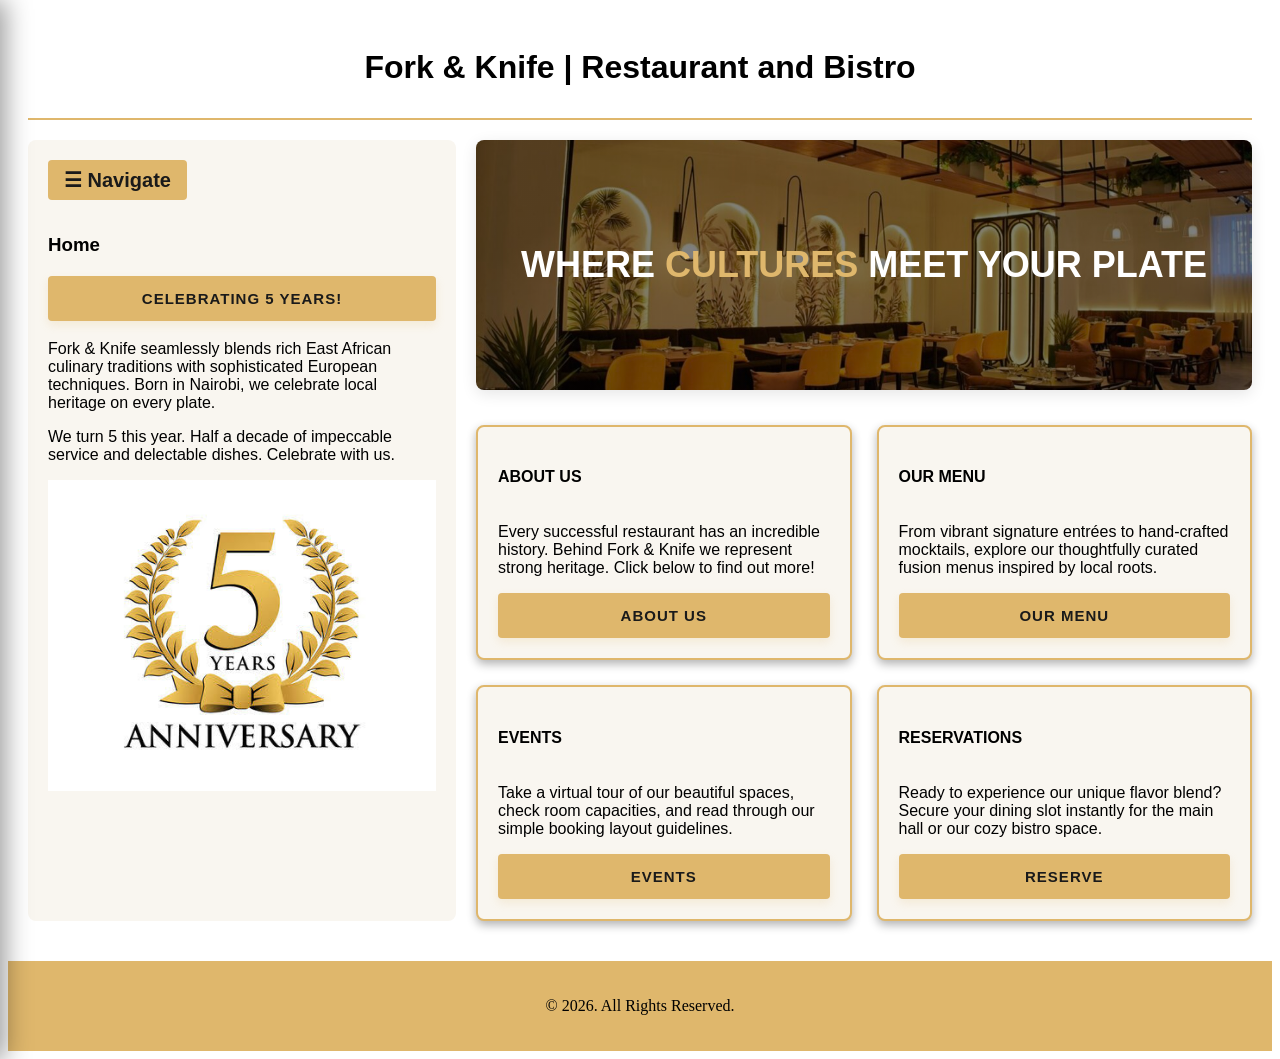
<file: index.html>
<!DOCTYPE html>
<html lang="en">
<head>
    <meta charset="UTF-8">
    <meta name="viewport" content="width=device-width, initial-scale=1.0">
    <title>Fork & Knife</title>
    <link rel="stylesheet" href="style.css">
</head>
<body>
    <div class="page-wrap">
        <div class="header">
            <h1>Fork & Knife | Restaurant and Bistro</h1>
        </div>

        <div class="sidebar">
            <input type="checkbox" id="nav-toggle" class="nav-toggle">
            
            <label for="nav-toggle" class="menu-toggle-btn">&#9776; Navigate </label> 
             <nav class="nav">
                <label for="nav-toggle" class="menu-close-btn">&times;</label>
                <ul>
                    <li><a href="index.html">Home</a></li>
                    <li><a href="about.html">About Us</a></li>
                    <li><a href="contact.html">Contact Us</a></li>
                    <li><a href="menu.html">Our Menu</a></li>
                    <li><a href="events.html">Events</a></li>
                    <li><a href="reservations.html">Reservations</a></li>
                    <li><a href="gallery.html">Gallery</a></li>
                    
                </ul>
            </nav>
            <h3>Home</h3>
            <h4 class="title">Celebrating 5 Years!</h4>
            <p>Fork & Knife seamlessly blends rich East African culinary 
            traditions with sophisticated European techniques. 
            Born in Nairobi, we celebrate local heritage on every plate.</p>
            <p>We turn 5 this year. Half a decade of impeccable service and delectable
            dishes. Celebrate with us.
            </p>
        <div class="age">
        <img src="images/age.jpg">
        </div>
    
 
        </div>
        
        <div class="main_content">
            <section class="banner">
                <div class="banner-cont">
                <h2>Where <span style="color: #dfb76c;">CULTURES</span> meet your plate</h2>
            </div>
            </section>

        <div class="grid">
           <div class="about">
            <h4>ABOUT US</h4>
            <p>Every successful restaurant has an incredible history. Behind Fork & Knife we 
                represent strong heritage. Click below to find out more!</p>
            <button class="about-btn">About Us</button>
            <script>
               const aboutButton= document.querySelector('.about-btn');
               aboutButton.addEventListener('click' , function(){
               window.location.href="about.html"; 
               });
               
             </script>
           </div>

           <div class="menu">
            <h4>OUR MENU</h4>
            <p>From vibrant signature entrées to hand-crafted mocktails, explore 
                our thoughtfully curated fusion menus inspired by local roots.</p>
            <button class="menu-btn">Our Menu</button>
            <script>
                const menuButton= document.querySelector('.menu-btn');
               menuButton.addEventListener('click' , function(){
               window.location.href="menu.html"; 
               });
            </script>
           </div>

           <div class="event">
            <h4>EVENTS</h4>
            <p>Take a virtual tour of our beautiful spaces, check room 
                capacities, and read through our simple booking layout guidelines.</p>
            <button class="event-btn">Events</button>
            <script>
                const eventButton= document.querySelector('.event-btn');
                eventButton.addEventListener('click', function(){
                    window.location.href="events.html";
                });
            </script>
           </div>

           <div class="reserve">
            <h4>RESERVATIONS</h4>
            <p>Ready to experience our unique flavor blend? Secure your dining slot
             instantly for the main hall or our cozy bistro space.</p>
            <button class="reserve-btn">Reserve</button>
             <script>
               const reserveButton= document.querySelector('.reserve-btn');
               reserveButton.addEventListener('click' , function(){
               window.location.href="reservations.html"; 
               });
               
             </script>
           </div>





        </div>


        </div>


       
    </div>
    <footer class="footer">
      <p>&copy; 2026. All Rights Reserved.</p>
    </footer>
</body>
</html>
</file>
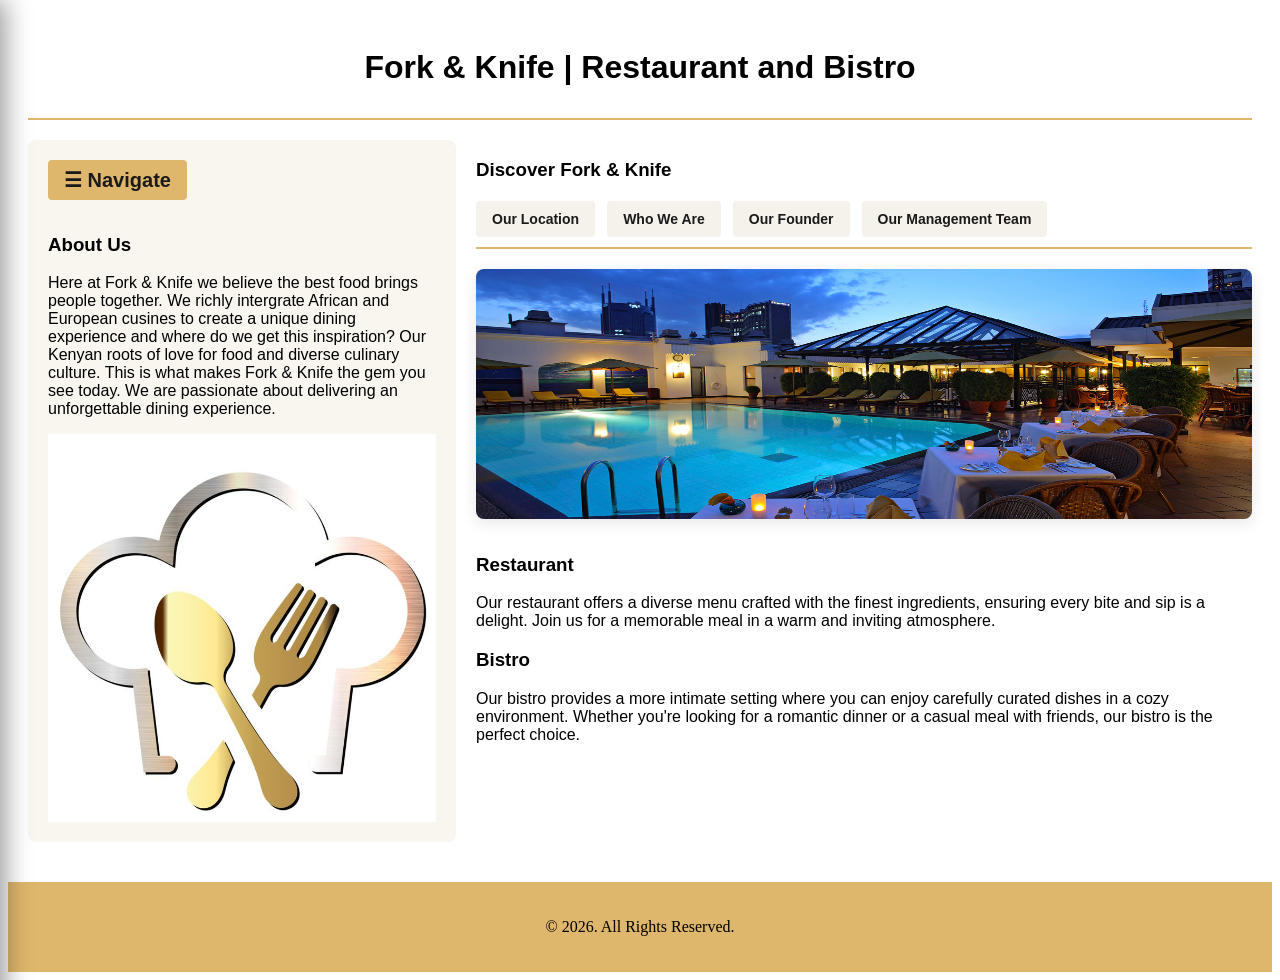
<file: about.html>
<!DOCTYPE html>
<html lang="en">
    <head>
        <meta charset="UTF-8">
        <meta name="viewport" content="width=device-width, initial-scale=1.0">
        <title>About Us</title>
        <link rel="stylesheet" href="style.css">
    </head>
    <body>
<div class="page-wrap">
     <div class="header">
            <h1>Fork & Knife | Restaurant and Bistro</h1>
        </div>
   <div class="sidebar-about">
    <input type="checkbox" id="nav-toggle" class="nav-toggle">
    <label for="nav-toggle" class="menu-toggle-btn">&#9776; Navigate </label> 
    <nav class="nav">
                <label for="nav-toggle" class="menu-close-btn">&times;</label>
                <ul>
                    <li><a href="index.html">Home</a></li>
                    <li><a href="about.html">About Us</a></li>
                    <li><a href="contact.html">Contact Us</a></li>
                    <li><a href="menu.html">Our Menu</a></li>
                    <li><a href="events.html">Events</a></li>
                    <li><a href="reservations.html">Reservations</a></li>
                    <li><a href="gallery.html">Gallery</a></li>
                </ul>
            </nav>
            <h3>About Us</h3>
            <p>Here at Fork & Knife we believe the best food brings people together. We richly intergrate
                African and European cusines to create a unique dining experience and where do we get this inspiration?
                Our Kenyan roots of love for food and diverse culinary culture. This is what makes Fork & Knife
                the gem you see today. We are passionate about delivering an unforgettable dining experience.
            </p>
            <div class="logo">
            <img src="images/Download RESTAURANT LOGO 4 for free.jpg">
            </div>

          </div>



        <div class="main-content">
            <h3>Discover Fork & Knife</h3>
            <input type="radio" id="tab-geo" name="about-tabs">
            <input type="radio" id="tab-us" name="about-tabs">
            <input type="radio" id="tab-founder" name="about-tabs">
            <input type="radio" id="tab-management" name="about-tabs">
            
        <div class="tab-menus">
            <label for="tab-geo">Our Location</label>
            <label for="tab-us">Who We Are</label>
            <label for="tab-founder">Our Founder</label>
            <label for="tab-management">Our Management Team</label>
        </div>

        <div class="tab-contents">
            <div class="tab-content" id="content-geo">
                <p>Fork & Knife is located in the heart of downtown, making it easily
                     accessible for both locals and tourists.We are located in Westlands, Nairobi.</p>
            </div>
            <div class="tab-content" id="content-us">
                <p>We are a passionate team of food enthusiasts dedicated to providing
                     an exceptional dining experience. Our mission is to create a welcoming
                      atmosphere where guests can enjoy delicious meals made from the freshest ingredients.</p>
            </div>
            <div class="tab-content" id="content-founder">
                <p>Our founder, J.Mathaai, has over 20 years of experience in the culinary
                industry. With a background in fine dining and a love for innovative cuisine, 
                 he has created a unique menu that combines classic flavors with modern twists.</p>
            </div>
            <div class="tab-content" id="content-management">
                <p>Our management team consists of experienced professionals who are committed to
                     ensuring that every aspect of our restaurant runs smoothly. From our head chef 
                     to our front-of-house staff, we work together to provide an unforgettable dining
                      experience for our guests.</p>
                      <div class="management-team">

                      </div>
            </div>
            
         </div>
         <div class="descriptions">
            <img src="images/pool.jpg">
             <h3>Restaurant</h3>
            <p>Our restaurant offers
                 a diverse menu crafted with the finest ingredients, ensuring
               every bite and sip is a delight. Join us for a memorable meal in a warm and inviting atmosphere.</p>
            
               
            <h3>Bistro</h3>
            <p>Our bistro provides a more intimate 
                setting where you can enjoy carefully curated dishes in a cozy environment.
                Whether you're looking for a romantic dinner or a casual meal with friends, our bistro is the perfect choice.</p>
            </p>  
         </div>

   </div>
</div>
<footer class="footer">
      <p>&copy; 2026. All Rights Reserved.</p>
    </footer>

    </body>
</html>
</file>
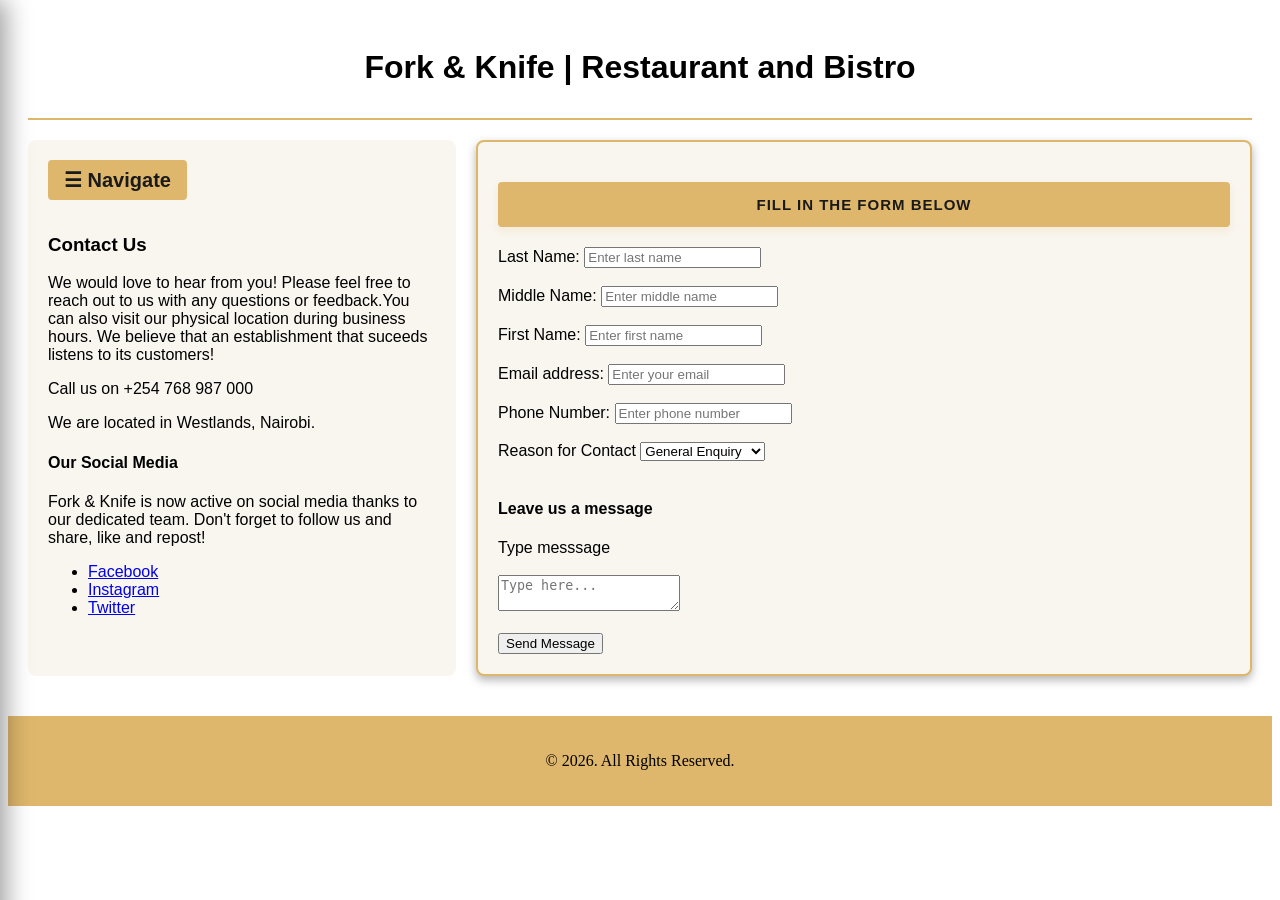
<file: contact.html>
<!DOCTYPE html>
<html lang="en">
    <head>
        <meta charset="UTF-8">
        <meta name="viewport" content="width=device-width, initial-scale=1.0">
        <title>Contact Us</title>
        <link rel="stylesheet" href="style.css">
    </head>
    <body>
        <div class="page-wrap">
            <div class="header">
                <h1>Fork & Knife | Restaurant and Bistro</h1>
            </div>

            <div class="sidebar">
                <input type="checkbox" id="nav-toggle" class="nav-toggle">
                <label for="nav-toggle" class="menu-toggle-btn">&#9776; Navigate </label> 
                <nav class="nav">
                <label for="nav-toggle" class="menu-close-btn">&times;</label>
                <ul>
                    <li><a href="index.html">Home</a></li>
                    <li><a href="about.html">About Us</a></li>
                    <li><a href="contact.html">Contact Us</a></li>
                    <li><a href="menu.html">Our Menu</a></li>
                    <li><a href="events.html">Events</a></li>
                    <li><a href="reservations.html">Reservations</a></li>
                    <li><a href="gallery.html">Gallery</a></li>
                </ul>
            </nav>
                <h3>Contact Us</h3>
                <p> We would love to hear from you! Please feel free to reach out to us with
                any questions or feedback.You can also visit our physical location during business hours. 
                We believe that an establishment that suceeds listens to its customers!</p>
               <p>Call us on +254 768 987 000</p>
               <p>We are located in Westlands, Nairobi.</p>
                <h4>Our Social Media</h4>
                <p>Fork & Knife is now active on social media thanks to our dedicated team. Don't forget to follow us
                    and share, like and repost!
                </p>
                <ul>
                    <li><a href="https://www.facebook.com/ForkandKnifeRestaurant" target="_blank">Facebook</a></li>
                    <li><a href="https://www.instagram.com/forkandknife/" target="_blank">Instagram</a></li>
                    <li><a href="https://twitter.com/ForkandKnife" target="_blank">Twitter</a></li>
                </ul>

            </div>


            <div class="main-content">
                <div class="form">
                    <form>
            <h4 class="title"> FILL IN THE FORM BELOW </h4>
            <label for="Last_Name">Last Name:</label>
            <input type="text" placeholder="Enter last name" required><br><br>

            <label for="Middle_Name">Middle Name:</label>
            <input type="text" placeholder="Enter middle name" required><br><br>

            <label for="First_Name"> First Name:</label>
            <input type="text" placeholder="Enter first name" required><br><br>

            <label for="Email">Email address:</label>
            <input type="email" placeholder="Enter your email" required><br><br>

            <label for="Phone_No">Phone Number:</label>
            <input type="tel" placeholder="Enter phone number" required><br><br>

            <label for="Subj_Line">Reason for Contact</label>
            <select name="reason" id="Subj_Line">
                <option value="general">General Enquiry</option>
                <option value="application">Job application</option>
                <option value="complaint">Complaint</option>
                <option value="report">Report a problem</option>
                <option value="other">Other</option>
            </select><br><br>
        <h4>Leave us a message</h4>
        <label for="txt_msg">Type messsage</label><br><br>
        <textarea name="message" id="txt_msg" placeholder="Type here..." required></textarea><br><br>
        
        <button type="submit">Send Message</button>

        </form>
                </div>
            </div>
        </div>

        <footer class="footer">
      <p>&copy; 2026. All Rights Reserved.</p>
    </footer>
    </body>
</file>
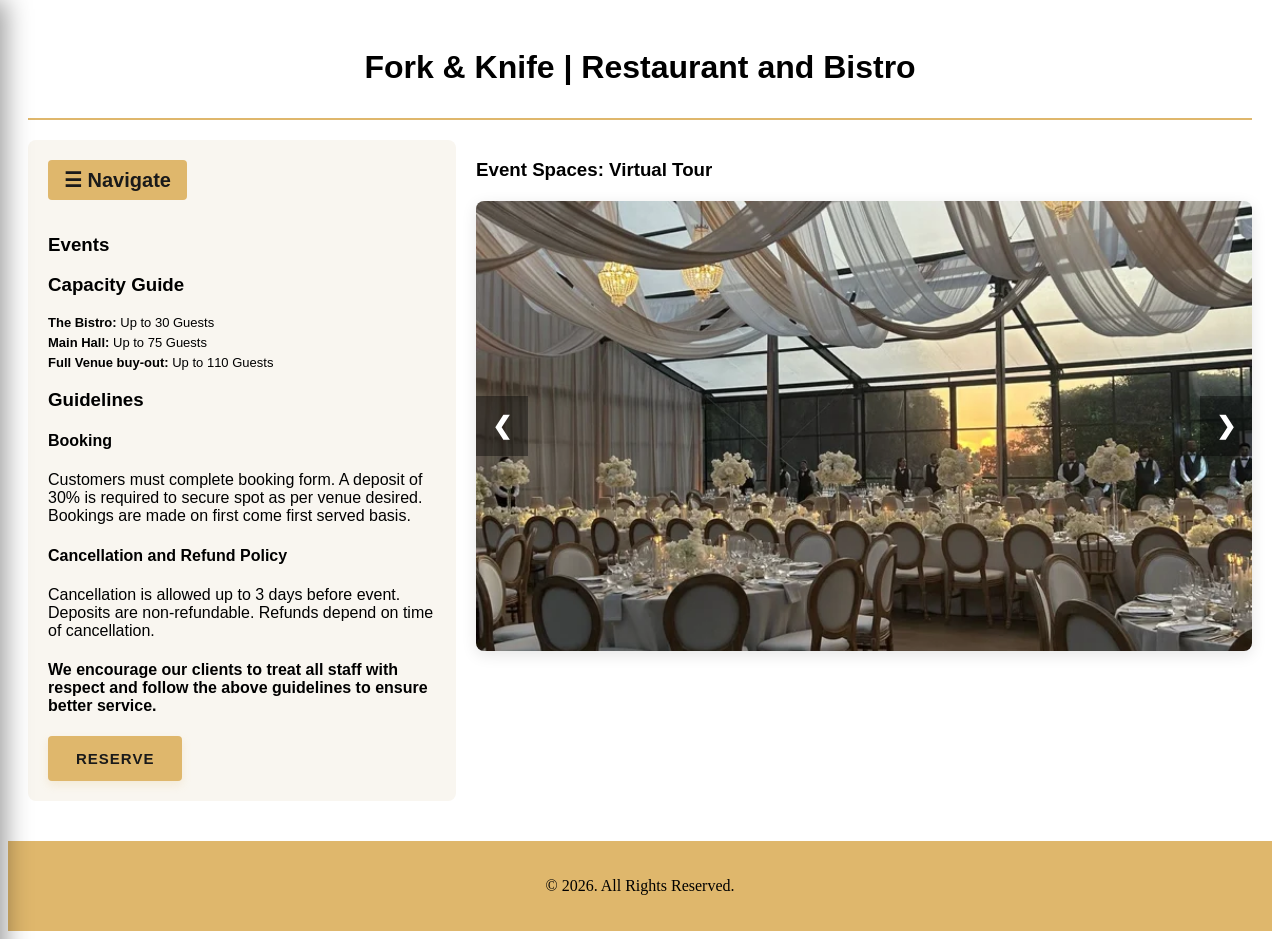
<file: events.html>
<!DOCTYPE html>
<html lang="en">
<head>
    <meta charset="UTF-8">
    <meta name="viewport" content="width=device-width, initial-scale=1.0">
    <title>Events</title>
    <link rel="stylesheet" href="style.css">
</head>
<body>
    <div class="page-wrap">
        <div class="header">
            <h1>Fork & Knife | Restaurant and Bistro</h1>
        </div>

        <div class="sidebar">
            <input type="checkbox" id="nav-toggle" class="nav-toggle">
            <label for="nav-toggle" class="menu-toggle-btn">&#9776; Navigate </label> 
            <nav class="nav">
                <label for="nav-toggle" class="menu-close-btn">&times;</label>
                <ul>
                    <li><a href="index.html">Home</a></li>
                    <li><a href="about.html">About Us</a></li>
                    <li><a href="contact.html">Contact Us</a></li>
                    <li><a href="menu.html">Our Menu</a></li>
                    <li><a href="events.html">Events</a></li>
                    <li><a href="reservations.html">Reservations</a></li>
                    <li><a href="gallery.html">Gallery</a></li>
                </ul>
            </nav>
            <h3>Events</h3>
            <h3 class="events">Capacity Guide</h3>
            <p style="font-size: 13px; margin: 5px 0;"><strong>The Bistro:</strong> Up to 30 Guests</p>
            <p style="font-size: 13px; margin: 5px 0;"><strong>Main Hall:</strong> Up to 75 Guests</p>
            <p style="font-size: 13px; margin: 5px 0;"><strong>Full Venue buy-out:</strong> Up to 110 Guests</p>

            <h3>Guidelines</h3>
            <h4 class="events">Booking</h4>
        
                <p>Customers must complete booking form.
                A deposit of 30% is required to secure spot as per
                venue desired.
                Bookings are made on first come first served basis.</p>
                
            <h4 class="events">Cancellation and Refund Policy</h4>
            <p>
                Cancellation is allowed up to 3 days before event.
                Deposits are non-refundable.
                Refunds depend on time of cancellation.

            </p>

            <h4>We encourage our clients to treat all staff with respect and follow the above
                guidelines to ensure better service.
            </h4>

            <div class="reservation">
             <button class="rsv">Reserve</button>
             <script>
               const rsvButton= document.querySelector('.rsv');
               rsvButton.addEventListener('click' , function(){
               window.location.href="reservations.html"; 
               });
               
             </script>
            </div>

        </div>
        <div class="main-content">
            <h3 class="events">Event Spaces: Virtual Tour</h3>

            <div class="slideshow">

              <div class="slide">
                <img src="images\1000147952.jpg">
                </div>
              <div class="slide">
                <img src="images\1000147952.jpg">
                </div>
                <div class="slide">
                <img src="images\1000147953.jpg">
                </div>
                <div class="slide">
                <img src="images\1000147954.jpg">
                </div>
                <div class="slide">
                <img src="images\1000147955.jpg">
                </div>
                <div class="slide">
                <img src="images\1000147958.jpg">
                </div>
                <div class="slide">
                <img src="images\1000147959.jpg">
                </div>
                <div class="slide">
                <img src="images\1000147960.jpg">
                </div>

            <button class="slide-prev" onclick="changeSlide(-1)">&#10094;</button>
            <button class="slide-next" onclick="changeSlide(1)">&#10095;</button>

            <script>
        
let currentSlideIndex = 1;
document.addEventListener("DOMContentLoaded", function() {
    if (document.getElementsByClassName("slide").length > 0) {
        showSlides(currentSlideIndex);
    }
});

function changeSlide(n) {
    showSlides(currentSlideIndex += n);
}

function showSlides(n) {
    let i;
    let slides = document.getElementsByClassName("slide");
    
    if (n > slides.length) { currentSlideIndex = 1; }
    if (n < 1) { currentSlideIndex = slides.length; }
    for (i = 0; i < slides.length; i++) {
        slides[i].style.display = "none";  
    }
    
    slides[currentSlideIndex - 1].style.display = "block";  
}
            </script>

            </div>


        </div>
            
        </div>

        
    </div>
    <footer class="footer">
      <p>&copy; 2026. All Rights Reserved.</p>
    </footer>
</body>
</html>
</file>
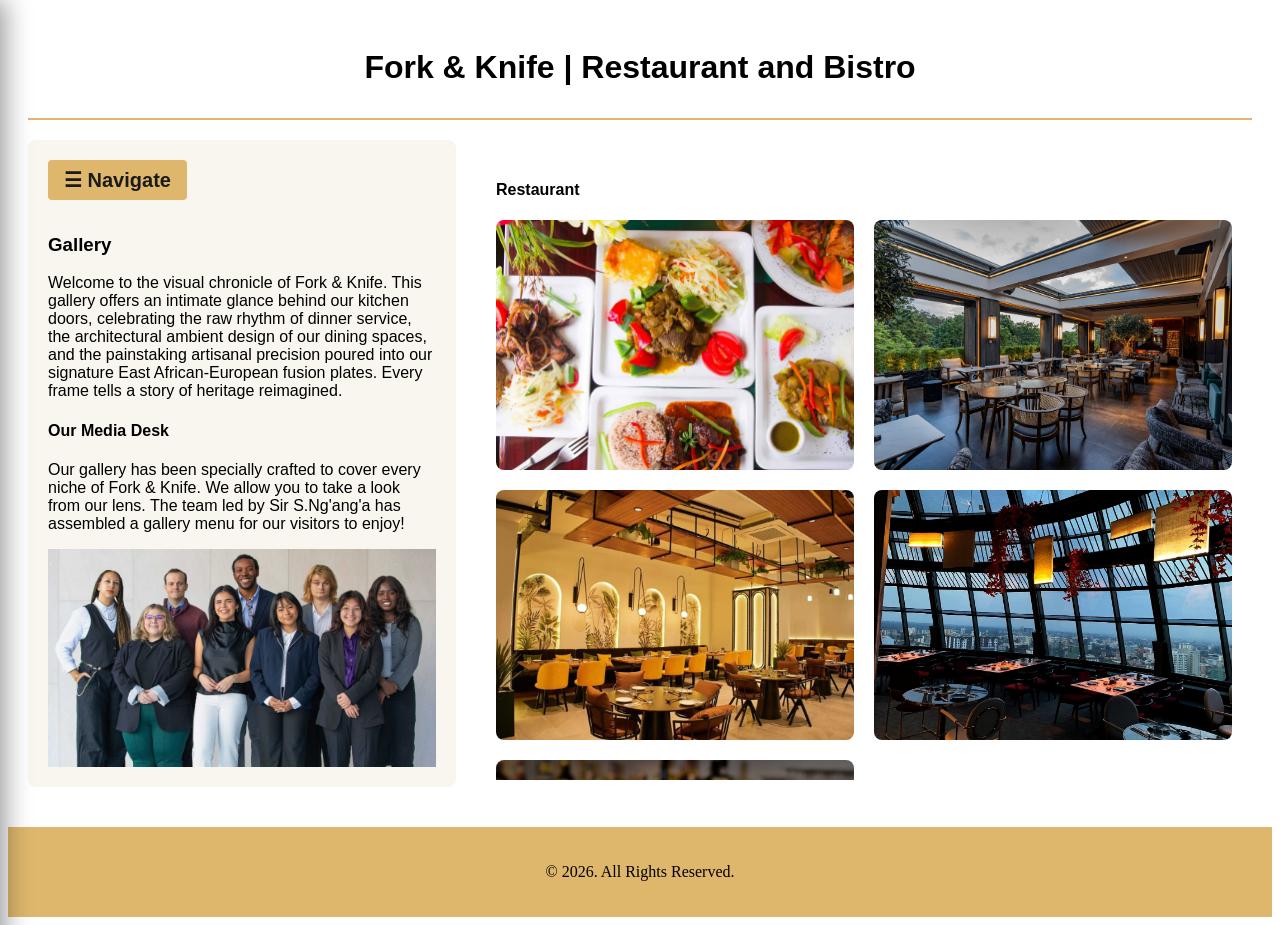
<file: gallery.html>
<!DOCTYPE html>
<html lang="en">
    <head>
        <meta charset="UTF-8">
        <meta name="width=device-width, initial-scale=1.0">
        <title>Gallery</title>
        <link rel="stylesheet" href="style.css">
    </head>
    <body>
        <div class="page-wrap">
         <div class="header">
             <h1>Fork & Knife | Restaurant and Bistro</h1>
         </div>

        <div class="sidebar">
             <input type="checkbox" id="nav-toggle" class="nav-toggle">
                <label for="nav-toggle" class="menu-toggle-btn">&#9776; Navigate </label> 
                <nav class="nav">
                <label for="nav-toggle" class="menu-close-btn">&times;</label>
                <ul>
                    <li><a href="index.html">Home</a></li>
                    <li><a href="about.html">About Us</a></li>
                    <li><a href="contact.html">Contact Us</a></li>
                    <li><a href="menu.html">Our Menu</a></li>
                    <li><a href="events.html">Events</a></li>
                    <li><a href="reservations.html">Reservations</a></li>
                    <li><a href="gallery.html">Gallery</a></li>
                </ul>
            </nav>
            <h3>Gallery</h3>
            <p>Welcome to the visual chronicle of Fork & Knife. This gallery offers an intimate 
                glance behind our kitchen doors, celebrating the raw rhythm of dinner service, 
                the architectural ambient design of our dining spaces, and the painstaking artisanal
                precision poured into our signature East African-European fusion plates. Every frame tells
                a story of heritage reimagined.
            </p>
            <div class="media-team">
                <h4>Our Media Desk</h4>
                <p>Our gallery has been specially crafted to cover every niche of Fork & Knife.
                   We allow you to take a look from our lens. The team led by Sir S.Ng'ang'a has
                   assembled a gallery menu for our visitors to enjoy!
                </p>
                <img src="images/media-team.jpg">

            </div>

        </div>
        <div class="main-content">
        <div class="gallery">
        <h4 class="img-category">Restaurant</h4>
          <div class="photo-grid" id="restaurant">
            <img src="images/African-cuisine.webp">
            <img src="images/Dining area.jpg">
            <img src="images/Diningchairs.jpg">
            <img src="images/Views.jpg">
            <img src="images/bar.jpg">

          </div>
        
        <h4 class="img-category">Amenities</h4>
         <div class="photo-grid" id="amenities">
            <img src="images/basement-parking.jpg">
            <img src="images/pool.jpg">
            <img src="images/bistro.webp">

       


         </div>

        <h4 class="img-category">Food</h4>
         <div class="photo-grid" id="food">
            <img src="images/Bone-In-Ribeye-Steak.jpg">
            <img src="images/easy_salad.jpg">
            <img src="images/Food.jpg">
            <img src="images/loadedfries.jpg">
            <img src="images/shawarmaburger.jpg">

        
         </div>

        <h4 class="img-category">Kitchen</h4>
         <div class="photo-grid" id="kitchen">
            <img src="images/Culinaryy.jpg">
            <img src="images/New-chefs.jpg">
            <img src="images/kitchen.jpg">

         
         </div>

        <h4 class="img-category">Proud Moments</h4>
         <div class="photo-grid" id="moments">
            <img src="images/trophies.jpg">
            <img src="images/awards.webp">

        


         </div>



        </div>


        </div>


        </div>

    <footer class="footer">
      <p>&copy; 2026. All Rights Reserved.</p>
    </footer>


    </body>
</html>
</file>
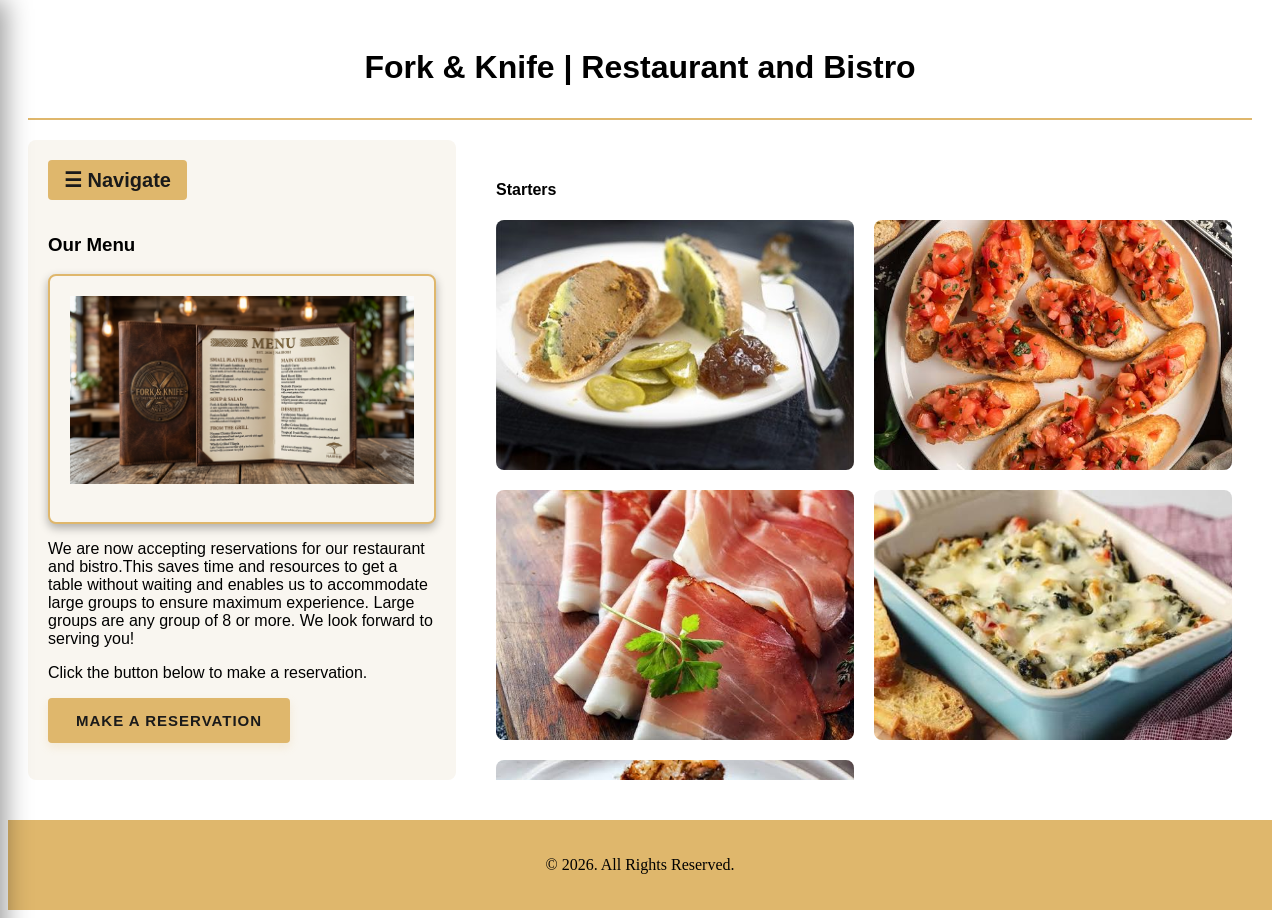
<file: menu.html>
<!DOCTYPE html>
<html lang="en">
    <head>
        <meta charset="UTF-8">
        <meta name="viewport" content="width=device-width, initial-scale=1.0">
        <title>Our Menu</title>
        <link rel="stylesheet" href="style.css">
    </head>
    <body>
        <div class="page-wrap">
            <div class="header">
                <h1>Fork & Knife | Restaurant and Bistro</h1>
            </div>
            <div class="sidebar">
                <input type="checkbox" id="nav-toggle" class="nav-toggle">
                <label for="nav-toggle" class="menu-toggle-btn">&#9776; Navigate </label> 
                <nav class="nav">
                <label for="nav-toggle" class="menu-close-btn">&times;</label>
                <ul>
                    <li><a href="index.html">Home</a></li>
                    <li><a href="about.html">About Us</a></li>
                    <li><a href="contact.html">Contact Us</a></li>
                    <li><a href="menu.html">Our Menu</a></li>
                    <li><a href="events.html">Events</a></li>
                    <li><a href="reservations.html">Reservations</a></li>
                    <li><a href="gallery.html">Gallery</a></li>
                </ul>
            </nav>
            <h3>Our Menu</h3>
            <div class="menu">
            <img src="images/Gemini_Generated_Image_aa66raaa66raaa66.png"> <br>
            </div>
            <p>We are now accepting reservations for our restaurant and bistro.This saves time and resources to get a table without
                waiting and enables us to accommodate large groups to ensure maximum experience. Large groups
                are any group of 8 or more. We look forward to serving you!</p>
            <p>Click the button below to make a reservation.</p>
            
            <input type="button" class="rsv" value="Make a Reservation" onclick="window.location.href='reservations.html'">
            </div>
            <div class="main-content">
                <div class="gallery">
                <h4 class="menu-category">Starters</h4>
                <div class="photo-grid">
                    <img src="images/Duck-Liver-Parfait.jpg">
                    <img src="images/Bruschetta.jpg">
                    <img src="images/Proscuitto-and-melon.jpg">
                    <img src="images/Spinach-and-Artichoke-dip.jpg">
                    <img src="images/Stuffed-mushrooms.jpg">

                </div>
                <h4 class="menu-category">African Main Dishes</h4>
                <div class="photo-grid">
                    <img src="images/Ugali-Nyamachoma.jpg">
                    <img src="images/Mbuzi.jpg">
                    <img src="images/Swahili-coconut-fish.jpg">
                    <img src="images/vegetable-spring-rolls.webp">

                </div>
                
                <h4 class="menu-category">European Main Dishes</h4>
                <div class="photo-grid">
                    <img src="images/Bistro-burger.jpg">
                    <img src="images/Bone-In-Ribeye-Steak.jpg">
                    <img src="images/Salmon.jpg">
                    <img src="images/Mushroom-ragout.webp">
                    <img src="images/Chicken-wing.jpg">
                </div>
               
                <h4 class="menu-category">Drinks & Desserts</h4>
                <div class="photo-grid">
                    <img src="images/French-wine.jpg">
                    <img src="images/fruit-juice.jpg">
                    <img src="images/Red-wine.jpg">
                    <img src="images/Ice-cream.jpg">
                    <img src="images/Sweet-wine.jpg">
                    <img src="images/bar.jpg">
                </div>
                </div>
            </div>
        </div>

    <footer class="footer">
      <p>&copy; 2026. All Rights Reserved.</p>
    </footer>
    </body>
   
</html>
</file>
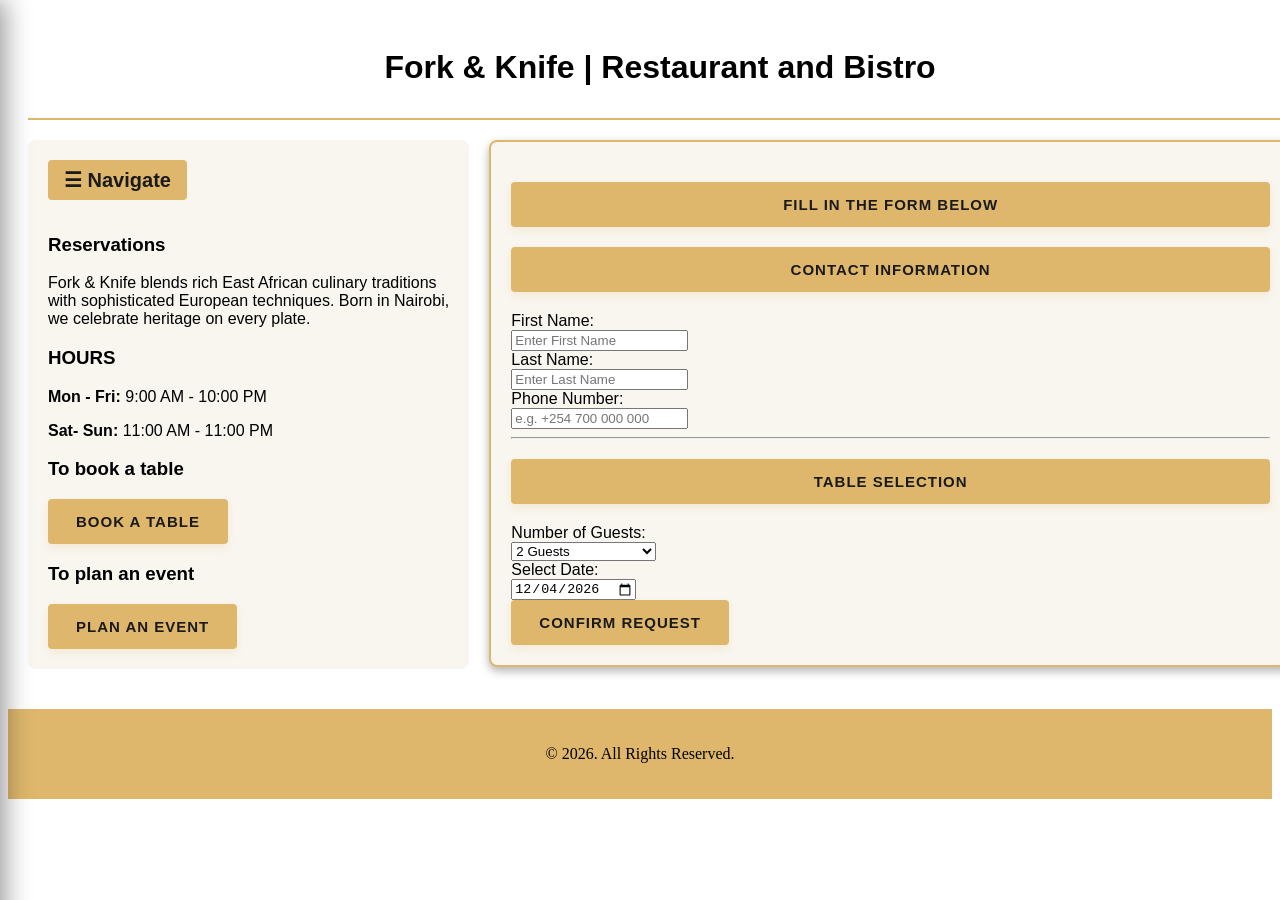
<file: reservations.html>
<!DOCTYPE html>
<html lang="en">
<head>
    <meta charset="UTF-8">
    <meta name="viewport" content="width=device-width, initial-scale=1.0">
    <title>Reservations</title>
    <link rel="stylesheet" href="style.css">
</head>
<body class="reservations">
    <div class="page-wrap">
        
        <div class="header">
            <h1>Fork & Knife | Restaurant and Bistro</h1>
        </div>

        <div class="sidebar">
            <input type="checkbox" id="nav-toggle" class="nav-toggle">
            <label for="nav-toggle" class="menu-toggle-btn">&#9776; Navigate </label> 
            <nav class="nav">
                <label for="nav-toggle" class="menu-close-btn">&times;</label>
                <ul>
                    <li><a href="index.html">Home</a></li>
                    <li><a href="about.html">About Us</a></li>
                    <li><a href="contact.html">Contact Us</a></li>
                    <li><a href="menu.html">Our Menu</a></li>
                    <li><a href="events.html">Events</a></li>
                    <li><a href="reservations.html">Reservations</a></li>
                    <li><a href="gallery.html">Gallery</a></li>
                </ul>
            </nav>
            
            <div class="sidebar-story">
                <h3>Reservations</h3>
                <p>Fork & Knife blends rich East African culinary traditions with sophisticated
                     European techniques. Born in Nairobi, we celebrate heritage on every plate.</p>
            </div>

            <div class="sidebar-hours">
                <h3>HOURS</h3>
                <p><strong>Mon - Fri:</strong> 9:00 AM - 10:00 PM</p>
                <p><strong>Sat- Sun:</strong> 11:00 AM - 11:00 PM</p>
            </div>
            <div class="form-btns">
                <h3>To book a table</h3>
                <button id="tab-table" class="table-btn active" type="button">Book a Table</button> <br>
                <h3>To plan an event</h3>
                <button id="tab-event" class="events-btn" type="button">Plan an Event</button>
            </div>
        </div>

        <div class="main-content">

            <div class="form">
        
                <form id="reservation-form">
                    <h4 class="title"> FILL IN THE FORM BELOW </h4>
                    <div class="form-identity-section">
                        <h4 class="title">Contact Information</h4>
                        
                        <div class="input-group">
                            <label for="first-name">First Name:</label><br>
                            <input type="text" id="first-name" placeholder="Enter First Name" required>
                        </div>
                        
                        <div class="input-group">
                            <label for="last-name">Last Name:</label><br>
                            <input type="text" id="last-name" placeholder="Enter Last Name" required>
                        </div>
                        
                        <div class="input-group">
                            <label for="client-phone">Phone Number:</label><br>
                            <input type="tel" id="client-phone" placeholder="e.g. +254 700 000 000" required pattern="[0-9+]*" minlength="9">
                        </div>
                    </div>

                    <hr class="form-divider">

                    <div id="table-fields-block" class="form-conditional-block">
                        <h4 class="title">Table Selection</h4>
                        
                        <div class="input-group">
                            <label for="table-guests">Number of Guests:</label> <br>
                            <select id="table-guests">
                                <option value="2">2 Guests</option>
                                <option value="3">3 Guests</option>
                                <option value="4">4 Guests</option>
                                <option value="2">5 Guests</option>
                                <option value="6">6 Guests</option>
                                <option value="2">7 Guests</option>
                                <option value="large">8+ (Requires calling)</option>
                            </select>
                        </div>

                        <div class="input-group">
                            <label for="table-date">Select Date:</label><br>
                            <input type="date" id="table-date" required onkeydown="return false;">
                        </div>
                    </div>

                    <div id="event-fields-block" class="form-conditional-block hidden-element">
                        <h4 class="title">Event Space Setup</h4>
                        
                        <div class="input-group">
                            <label for="event-space">Select Space Layout:</label><br>
                            <select id="event-space">
                                <option value="bistro">The Bistro (Cap: 30)</option>
                                <option value="main">Main Hall (Cap: 75)</option>
                                <option value="full">Full Venue Buy-out (Cap: 110)</option>
                            </select>
                        </div>

                        <div class="input-group">
                            <label for="event-date">Target Event Date:</label><br>
                            <input type="date" id="event-date" required onkeydown="return false;"><br><br>
                        </div>
                    </div>

                    <div class="form-action-wrapper">
                        <button type="submit" class="submit-btn">Confirm Request</button>
                    </div>

                </form>
            </div> 
        </div> 
        </div>
             <script>
        const tabTable = document.getElementById('tab-table');
        const tabEvent = document.getElementById('tab-event');
        const tableBlock = document.getElementById('table-fields-block');
        const eventBlock = document.getElementById('event-fields-block');
        const masterForm = document.getElementById('reservation-form');
        
        const tableDateInput = document.getElementById('table-date');
        const eventDateInput = document.getElementById('event-date');

        function enforceCurrentDates() {
            const today = new Date();
            const yyyy = today.getFullYear();
            let mm = today.getMonth() + 1;
            let dd = today.getDate();

            if (mm < 10) mm = '0' + mm;
            if (dd < 10) dd = '0' + dd;

            const formattedToday = `${yyyy}-${mm}-${dd}`;
            tableDateInput.min = formattedToday;
            eventDateInput.min = formattedToday;
            tableDateInput.value = formattedToday;
            eventDateInput.value = formattedToday;
        }
        enforceCurrentDates();

        tabTable.addEventListener('click', function() {
            tabTable.classList.add('active');
            tabEvent.classList.remove('active');
            tableBlock.classList.remove('hidden-element');
            eventBlock.classList.add('hidden-element');
        });

        tabEvent.addEventListener('click', function() {
            tabEvent.classList.add('active');
            tabTable.classList.remove('active');
            eventBlock.classList.remove('hidden-element');
            tableBlock.classList.add('hidden-element');
        });

        masterForm.addEventListener('submit', function(event) {
            event.preventDefault();

            const firstName = document.getElementById('first-name').value;
            const isEventSelection = tabEvent.classList.contains('active');
            const confirmedDate = isEventSelection ? eventDateInput.value : tableDateInput.value;
            const typeString = isEventSelection ? "Private Event Consultation" : "Dining Table Booking";

            alert(`Success! Thank you, ${firstName}.\nYour registration request for a ${typeString} on ${confirmedDate} has been sent.`);
            
            masterForm.reset();
            enforceCurrentDates();
        });
    </script>

    <footer class="footer">
      <p>&copy; 2026. All Rights Reserved.</p>
    </footer>
</body>
</html>
</file>
<file: style.css>
.page-wrap {
    display: flex;
    flex-wrap: wrap;
    gap: 20px;
    padding: 20px;
    font-family: sans-serif;
}


.header {
    width: 100%;
    border-bottom: 2px solid #dfb76c;
    padding-bottom: 10px;
    text-align: center;
    font-family: American Typewriter, sans-serif;
}

.sidebar {
    flex: 1;
    min-width: 250px;
    background-color: #f9f6f0;
    padding: 20px;
    border-radius: 8px;
}

.main_content {
    flex: 2;
    min-width: 300px;
}

.nav-toggle {
    display: none;
}


.menu-toggle-btn {
    display: inline-block;
    font-size: 20px;
    font-weight: bold;
    color: #1a1a1a;
    cursor: pointer;
    margin-bottom: 15px;
    background: #dfb76c;
    padding: 8px 16px;
    border-radius: 4px;
}

.menu-close-btn {
    font-size: 36px;
    color: #fff;
    cursor: pointer;
    position: absolute;
    top: 15px;
    right: 25px;
}

.nav {
    position: fixed;
    top: 0;
    left: 0;
    width: 300px;
    height: 100%;
    background-color: #1a1814; 
    box-shadow: 5px 0 25px rgba(0, 0, 0, 0.4);
    z-index: 100;
    padding: 80px 30px;
    transform: translateX(-100%);
    transition: transform 0.4s ease-in-out;
}

.nav ul {
    list-style: none;
    padding: 0;
}

.nav li {
    margin-bottom: 20px;
}

.nav a {
    color: #fff;
    text-decoration: none;
    font-size: 18px;
    display: block;
}

.nav a:hover {
    color: #dfb76c;
}

.nav-toggle:checked ~ .nav {
    transform: translateX(0);
}

.banner{
    background-image: linear-gradient(rgba(0, 0, 0, 0.5), rgba(0, 0, 0, 0.5)), url('images/Diningchairs.jpg');
    background-size: cover;
    background-position: center;
    width: 100%;
    height: 250px;
    position: relative;
    overflow: hidden;
    border-radius: 8px;
    margin-bottom: 35px;
    box-shadow: 0 4px 15px rgba(0,0,0,0.1);
    display: flex;
    justify-content: center;
    align-items: center;
}
.banner h2{
color: #ffffff;
font-size: 36px;
font-weight: 700;
text-transform: uppercase;
text-shadow: 2px, 2px, 8px rgba(0, 0, 0, 0.7);
margin: 0;

   
}

.sidebar-about{
    flex: 1;
    min-width: 250px;
    background-color: #f9f6f0;
    padding: 20px;
    border-radius: 8px;
}
.main-content{
     flex: 2;
    min-width: 300px;
}

.grid{
    display: grid;
    grid-template-columns: repeat(2, 1fr);
    gap: 25px;
    margin-top: 35px;
}

.about, .menu, .event, .reserve{
    background-color: #f9f6f0;
    border: 2px solid #dfb76c;
    border-radius: 8px;
    padding: 20px;
    display: flex;
    flex-direction: column;
    justify-content: space-between;
    box-shadow: 0 4px 10px rgba(0, 0, 0, 0.3);
    box-sizing: border-box;
}
.about-btn, .menu-btn, .event-btn, .reserve-btn, .submit-btn, .table-btn, .events-btn{
    background-color: #dfb76c; 
    color: #1a1a1a;            
    font-size: 15px;
    font-weight: bold;
    text-transform: uppercase;
    letter-spacing: 1px;
    padding: 14px 28px;
    border: none;
    border-radius: 4px;        
    cursor: pointer;
    transition: all 0.3s ease;
    box-shadow: 0 4px 10px rgba(223, 183, 108, 0.2); 

}

.title{
background-color: #dfb76c; 
    color: #1a1a1a;            
    font-size: 15px;
    text-align: center;
    font-weight: bold;
    text-transform: uppercase;
    letter-spacing: 1px;
    padding: 14px 28px;
    border: none;
    border-radius: 4px;        
    box-shadow: 0 4px 10px rgba(223, 183, 108, 0.2); 
}
.descriptions img{
 background-image: linear-gradient(rgba(0, 0, 0, 0.5), rgba(0, 0, 0, 0.5)), url('images/pool.jpg');
    background-size: cover;
    background-position: center;
    width: 100%;
    height: 250px;
    position: relative;
    overflow: hidden;
    border-radius: 8px;
    margin-bottom: 35px;
    box-shadow: 0 4px 15px rgba(0,0,0,0.1);
    display: flex;

}

input[name="about-tabs"] {
    display: none;
}

.tab-menus {
    display: flex;
    gap: 12px;
    margin: 20px 0;
    border-bottom: 2px solid #dfb76c;
    padding-bottom: 10px;
    flex-wrap: wrap;
}

.tab-menus label {
    padding: 10px 16px;
    background-color: #f5f2eb;
    color: #1a1a1a;
    cursor: pointer;
    border-radius: 4px;
    font-weight: bold;
    font-size: 14px;
    transition: all 0.3s ease;
}

.tab-menus label:hover {
    background-color: #dfb76c;
}

.tab-contents .tab-content {
    display: none;
    background: #fff;
    padding: 25px;
    border-radius: 6px;
    box-shadow: 0 4px 15px rgba(0,0,0,0.05);
    line-height: 1.7;
}

#tab-geo:checked ~ .tab-contents #content-geo,
#tab-us:checked ~ .tab-contents #content-us,
#tab-founder:checked ~ .tab-contents #content-founder,
#tab-management:checked ~ .tab-contents #content-management {
    display: block;
}

#tab-geo:checked ~ .tab-menus label[for="tab-geo"],
#tab-us:checked ~ .tab-menus label[for="tab-us"],
#tab-founder:checked ~ .tab-menus label[for="tab-founder"],
#tab-management:checked ~ .tab-menus label[for="tab-management"] {
    background-color: #dfb76c;
    color: #fff;
}


.form{
     background-color: #f9f6f0;
    border: 2px solid #dfb76c;
    border-radius: 8px;
    padding: 20px;
    display: flex;
    flex-direction: column;
    justify-content: space-between;
    box-shadow: 0 4px 10px rgba(0, 0, 0, 0.3);
    box-sizing: border-box;

}

.events{
    font-family: Verdana, Geneva, Tahoma, sans-serif;

}
.rsv{
   background-color: #dfb76c; 
    color: #1a1a1a;            
    font-size: 15px;
    font-weight: bold;
    text-transform: uppercase;
    letter-spacing: 1px;
    padding: 14px 28px;
    border: none;
    border-radius: 4px;        
    cursor: pointer;
    transition: all 0.3s ease;
    box-shadow: 0 4px 10px rgba(223, 183, 108, 0.2); 
}

.slideshow {
    max-width: 100%;
    position: relative;
    margin-top: 20px;
    border-radius: 8px;
    overflow: hidden;
    height: 450px; 
    box-shadow: 0 4px 15px rgba(0,0,0,0.1);
}

.slide {
    display: none; 
    width: 100%;
    height: 100%;
}

.slide img {
    width: 100%;
    height: 100%;
    object-fit: cover;
}

.slide-prev, .slide-next {
    cursor: pointer;
    position: absolute;
    top: 50%;
    transform: translateY(-50%);
    padding: 16px;
    color: white;
    font-weight: bold;
    font-size: 24px;
    border: none;
    background: rgba(0, 0, 0, 0.4);
    transition: background 0.3s;
    user-select: none;
}

.slide-next {
    right: 0;
}

.slide-prev:hover, .slide-next:hover {
    background-color: rgba(223, 183, 108, 0.8);
}

.fade {
    animation: fadeEffect 0.5s ease-in-out;
}

@keyframes fadeEffect {
    from { opacity: 0.5; }
    to { opacity: 1; }
}

.hidden-element{
    display: none;
}
.reservations .page-wrap{
    display: flex;
    align-items: stretch;
    width: 100%;
}

.reservations .sidebar{
    position: relative;
    z-index: 10;
}
.logo img, .media-team img, .menu img ,.age img {
   display: block;
   width: 100%;
   max-width: 100%;
   height: auto;
   object-fit: cover; 
}

.gallery{
    height:600px;          
    overflow-y:auto;       
    overflow-x:hidden;
    padding:20px;
}

.photo-grid{
    display:grid;
    grid-template-columns:repeat(2,1fr);
    gap:20px;
    margin-bottom:40px;
}


.photo-grid img{
    width:100%;
    height:250px;
    object-fit:cover;
    border-radius:8px;
}
.footer{
    background-color:#dfb76c;
    text-align: center;
    padding: 20px;
    margin-top: 20px;
}
@media(max-width: 768px){
    @media (max-width: 768px) {
    .page-wrap {
        flex-direction: column !important;
        height: auto !important;
        overflow: visible !important;
    }

    
    .sidebar {
        width: 100% !important;
        min-width: 100% !important;
        height: auto !important;
        padding: 20px;
    }

    .gallery {
        height: auto !important;
        padding: 20px 15px;
    }

    .photo-grid {
        grid-template-columns: 1fr !important;
        gap: 16px;
    }

    .photo-card {
        height: 260px !important; 
    }

}
}
</file>
